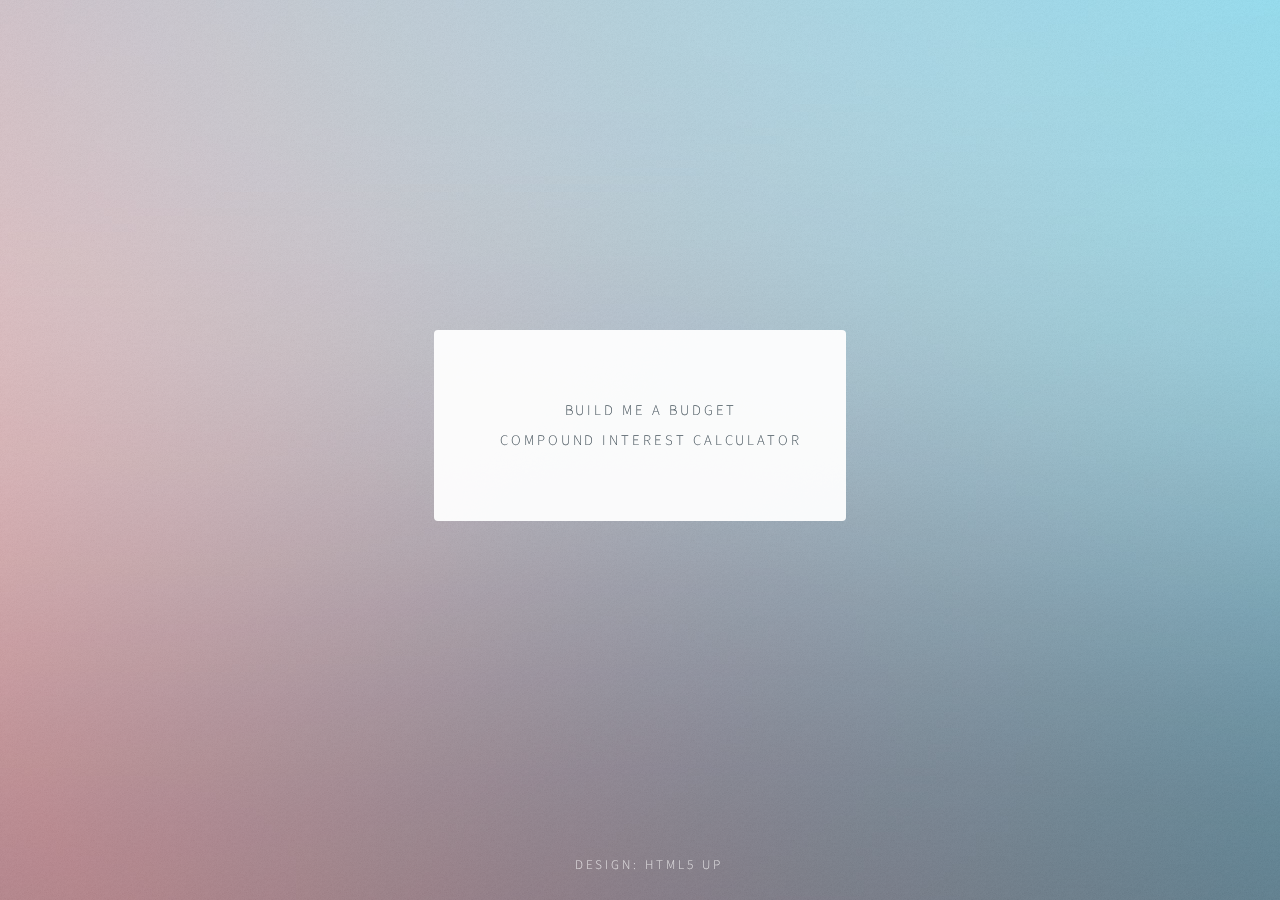
<file: index.html>
<!DOCTYPE HTML>
<!--
	Identity by HTML5 UP
	html5up.net | @n33co
	Free for personal and commercial use under the CCA 3.0 license (html5up.net/license)
-->
<html>
	<head>
		<title>Identity by HTML5 UP</title>
		<meta charset="utf-8" />
		<meta name="viewport" content="width=device-width, initial-scale=1" />
		<!--[if lte IE 8]><script src="assets/js/html5shiv.js"></script><![endif]-->
		<link rel="stylesheet" href="assets/css/main.css" />
		<!--[if lte IE 9]><link rel="stylesheet" href="assets/css/ie9.css" /><![endif]-->
		<!--[if lte IE 8]><link rel="stylesheet" href="assets/css/ie8.css" /><![endif]-->
		<noscript><link rel="stylesheet" href="assets/css/noscript.css" /></noscript>
	</head>
	<body class="is-loading">

		<!-- Wrapper -->
			<div id="wrapper">
					<section id="main">
						<footer>
							<ul style="list-style: none;">
								<li><a href="BMAB/index.html">Build Me A Budget</a></li>
								<li><a href="CIC/index.html">Compound Interest Calculator</a></li>
							</ul>
						</footer>
					</section>

					<footer id="footer">
						<ul class="copyright">
							<li>Design: <a href="http://html5up.net">HTML5 UP</a></li>
						</ul>
					</footer>

			</div>

		<!-- Scripts -->
			<!--[if lte IE 8]><script src="assets/js/respond.min.js"></script><![endif]-->
			<script>
				if ('addEventListener' in window) {
					window.addEventListener('load', function() { document.body.className = document.body.className.replace(/\bis-loading\b/, ''); });
					document.body.className += (navigator.userAgent.match(/(MSIE|rv:11\.0)/) ? ' is-ie' : '');
				}
			</script>

	</body>
</html>
</file>
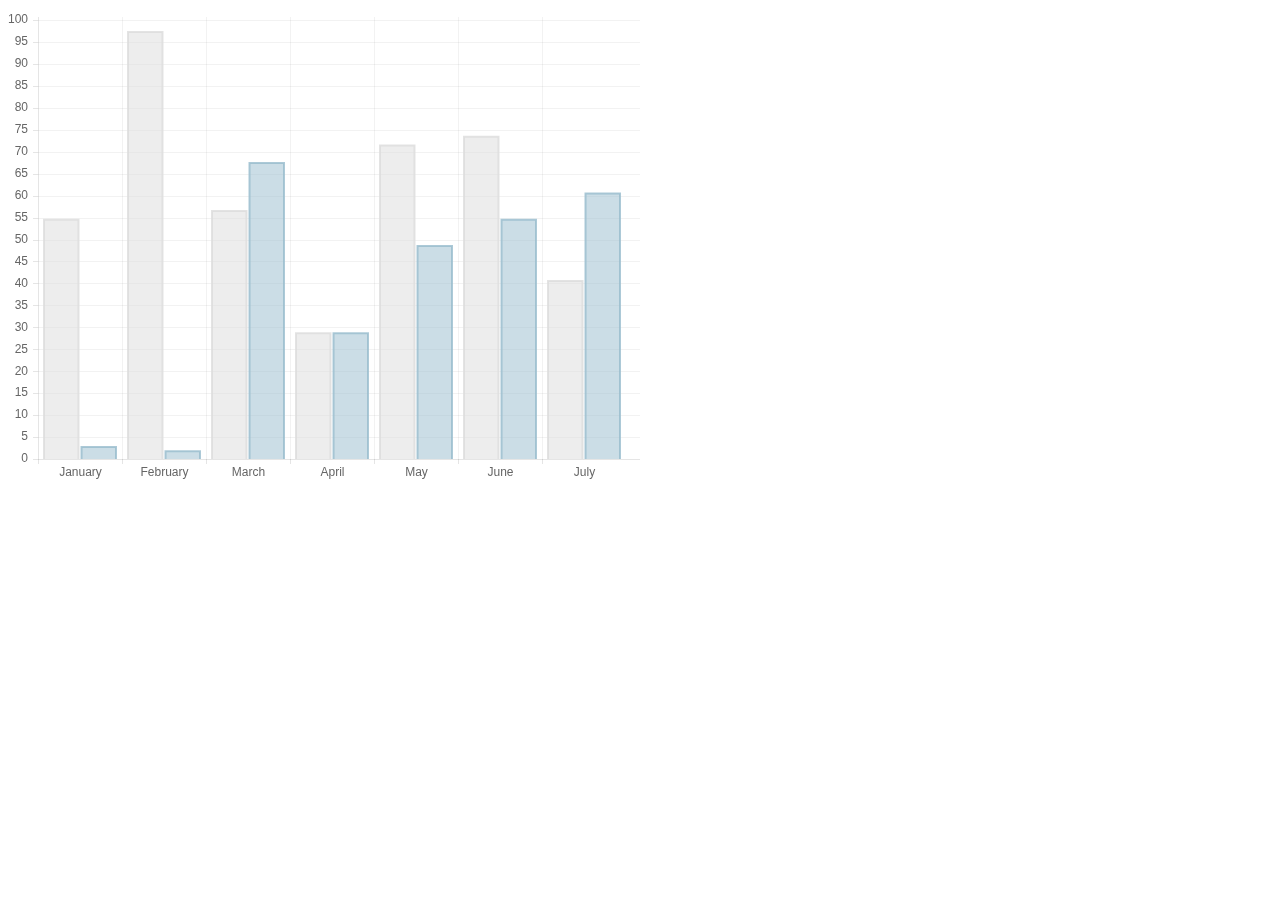
<file: BMAB/bower_components/Chart.js/samples/bar.html>
<!doctype html>
<html>
	<head>
		<title>Bar Chart</title>
		<script src="../Chart.js"></script>
	</head>
	<body>
		<div style="width: 50%">
			<canvas id="canvas" height="450" width="600"></canvas>
		</div>


	<script>
	var randomScalingFactor = function(){ return Math.round(Math.random()*100)};

	var barChartData = {
		labels : ["January","February","March","April","May","June","July"],
		datasets : [
			{
				fillColor : "rgba(220,220,220,0.5)",
				strokeColor : "rgba(220,220,220,0.8)",
				highlightFill: "rgba(220,220,220,0.75)",
				highlightStroke: "rgba(220,220,220,1)",
				data : [randomScalingFactor(),randomScalingFactor(),randomScalingFactor(),randomScalingFactor(),randomScalingFactor(),randomScalingFactor(),randomScalingFactor()]
			},
			{
				fillColor : "rgba(151,187,205,0.5)",
				strokeColor : "rgba(151,187,205,0.8)",
				highlightFill : "rgba(151,187,205,0.75)",
				highlightStroke : "rgba(151,187,205,1)",
				data : [randomScalingFactor(),randomScalingFactor(),randomScalingFactor(),randomScalingFactor(),randomScalingFactor(),randomScalingFactor(),randomScalingFactor()]
			}
		]

	}
	window.onload = function(){
		var ctx = document.getElementById("canvas").getContext("2d");
		window.myBar = new Chart(ctx).Bar(barChartData, {
			responsive : true
		});
	}

	</script>
	</body>
</html>
</file>
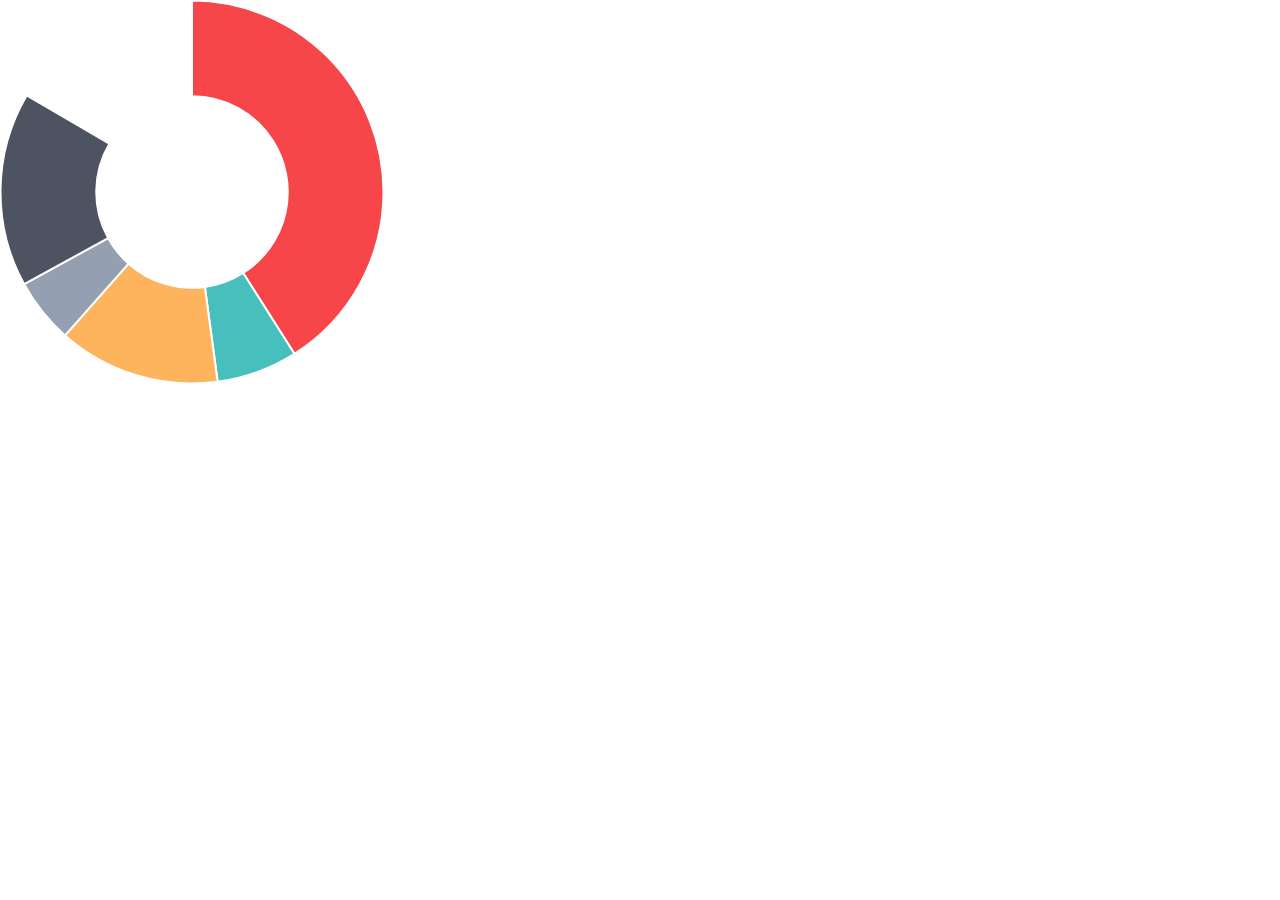
<file: BMAB/bower_components/Chart.js/samples/doughnut.html>
<!doctype html>
<html>
	<head>
		<title>Doughnut Chart</title>
		<script src="../Chart.js"></script>
		<style>
			body{
				padding: 0;
				margin: 0;
			}
			#canvas-holder{
				width:30%;
			}
		</style>
	</head>
	<body>
		<div id="canvas-holder">
			<canvas id="chart-area" width="500" height="500"/>
		</div>


	<script>

		var doughnutData = [
				{
					value: 300,
					color:"#F7464A",
					highlight: "#FF5A5E",
					label: "Red"
				},
				{
					value: 50,
					color: "#46BFBD",
					highlight: "#5AD3D1",
					label: "Green"
				},
				{
					value: 100,
					color: "#FDB45C",
					highlight: "#FFC870",
					label: "Yellow"
				},
				{
					value: 40,
					color: "#949FB1",
					highlight: "#A8B3C5",
					label: "Grey"
				},
				{
					value: 120,
					color: "#4D5360",
					highlight: "#616774",
					label: "Dark Grey"
				}

			];

			window.onload = function(){
				var ctx = document.getElementById("chart-area").getContext("2d");
				window.myDoughnut = new Chart(ctx).Doughnut(doughnutData, {responsive : true});
			};



	</script>
	</body>
</html>
</file>
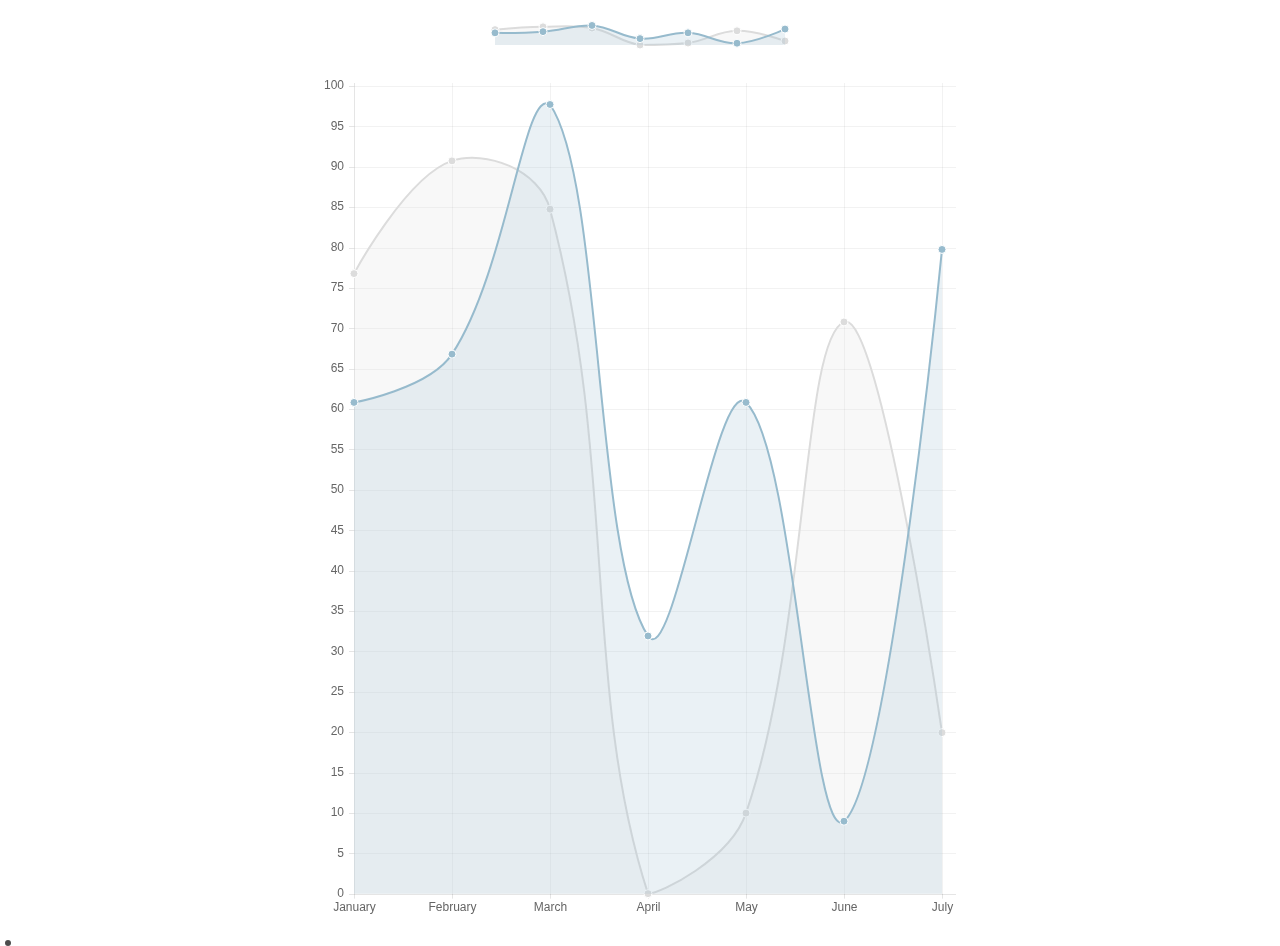
<file: BMAB/bower_components/Chart.js/samples/line-customTooltips.html>
<!doctype html>
<html>

<head>
    <title>Line Chart with Custom Tooltips</title>
    <script src="../Chart.js"></script>
    <script src="http://cdnjs.cloudflare.com/ajax/libs/jquery/2.1.3/jquery.min.js"></script>

    <style>
    #canvas-holder1 {
        width: 300px;
        margin: 20px auto;
    }
    #canvas-holder2 {
        width: 50%;
        margin: 20px 25%;
    }
    #chartjs-tooltip {
        opacity: 1;
        position: absolute;
        background: rgba(0, 0, 0, .7);
        color: white;
        padding: 3px;
        border-radius: 3px;
        -webkit-transition: all .1s ease;
        transition: all .1s ease;
        pointer-events: none;
        -webkit-transform: translate(-50%, 0);
        transform: translate(-50%, 0);
    }
   	.chartjs-tooltip-key{
   		display:inline-block;
   		width:10px;
   		height:10px;
   	}
    </style>
</head>

<body>
    <div id="canvas-holder1">
        <canvas id="chart1" width="300" height="30" />
    </div>
    <div id="canvas-holder2">
        <canvas id="chart2" width="450" height="600" />
    </div>

    <div id="chartjs-tooltip"></div>


    <script>

    Chart.defaults.global.pointHitDetectionRadius = 1;
    Chart.defaults.global.customTooltips = function(tooltip) {

        var tooltipEl = $('#chartjs-tooltip');

        if (!tooltip) {
            tooltipEl.css({
                opacity: 0
            });
            return;
        }

        tooltipEl.removeClass('above below');
        tooltipEl.addClass(tooltip.yAlign);

        var innerHtml = '';
        for (var i = tooltip.labels.length - 1; i >= 0; i--) {
        	innerHtml += [
        		'<div class="chartjs-tooltip-section">',
        		'	<span class="chartjs-tooltip-key" style="background-color:' + tooltip.legendColors[i].fill + '"></span>',
        		'	<span class="chartjs-tooltip-value">' + tooltip.labels[i] + '</span>',
        		'</div>'
        	].join('');
        }
        tooltipEl.html(innerHtml);

        tooltipEl.css({
            opacity: 1,
            left: tooltip.chart.canvas.offsetLeft + tooltip.x + 'px',
            top: tooltip.chart.canvas.offsetTop + tooltip.y + 'px',
            fontFamily: tooltip.fontFamily,
            fontSize: tooltip.fontSize,
            fontStyle: tooltip.fontStyle,
        });
    };
    var randomScalingFactor = function() {
        return Math.round(Math.random() * 100);
    };
    var lineChartData = {
        labels: ["January", "February", "March", "April", "May", "June", "July"],
        datasets: [{
            label: "My First dataset",
            fillColor: "rgba(220,220,220,0.2)",
            strokeColor: "rgba(220,220,220,1)",
            pointColor: "rgba(220,220,220,1)",
            pointStrokeColor: "#fff",
            pointHighlightFill: "#fff",
            pointHighlightStroke: "rgba(220,220,220,1)",
            data: [randomScalingFactor(), randomScalingFactor(), randomScalingFactor(), randomScalingFactor(), randomScalingFactor(), randomScalingFactor(), randomScalingFactor()]
        }, {
            label: "My Second dataset",
            fillColor: "rgba(151,187,205,0.2)",
            strokeColor: "rgba(151,187,205,1)",
            pointColor: "rgba(151,187,205,1)",
            pointStrokeColor: "#fff",
            pointHighlightFill: "#fff",
            pointHighlightStroke: "rgba(151,187,205,1)",
            data: [randomScalingFactor(), randomScalingFactor(), randomScalingFactor(), randomScalingFactor(), randomScalingFactor(), randomScalingFactor(), randomScalingFactor()]
        }]
    };

    window.onload = function() {
        var ctx1 = document.getElementById("chart1").getContext("2d");
        window.myLine = new Chart(ctx1).Line(lineChartData, {
        	showScale: false,
        	pointDot : true,
            responsive: true
        });

        var ctx2 = document.getElementById("chart2").getContext("2d");
        window.myLine = new Chart(ctx2).Line(lineChartData, {
            responsive: true
        });
    };
    </script>
</body>

</html>
</file>
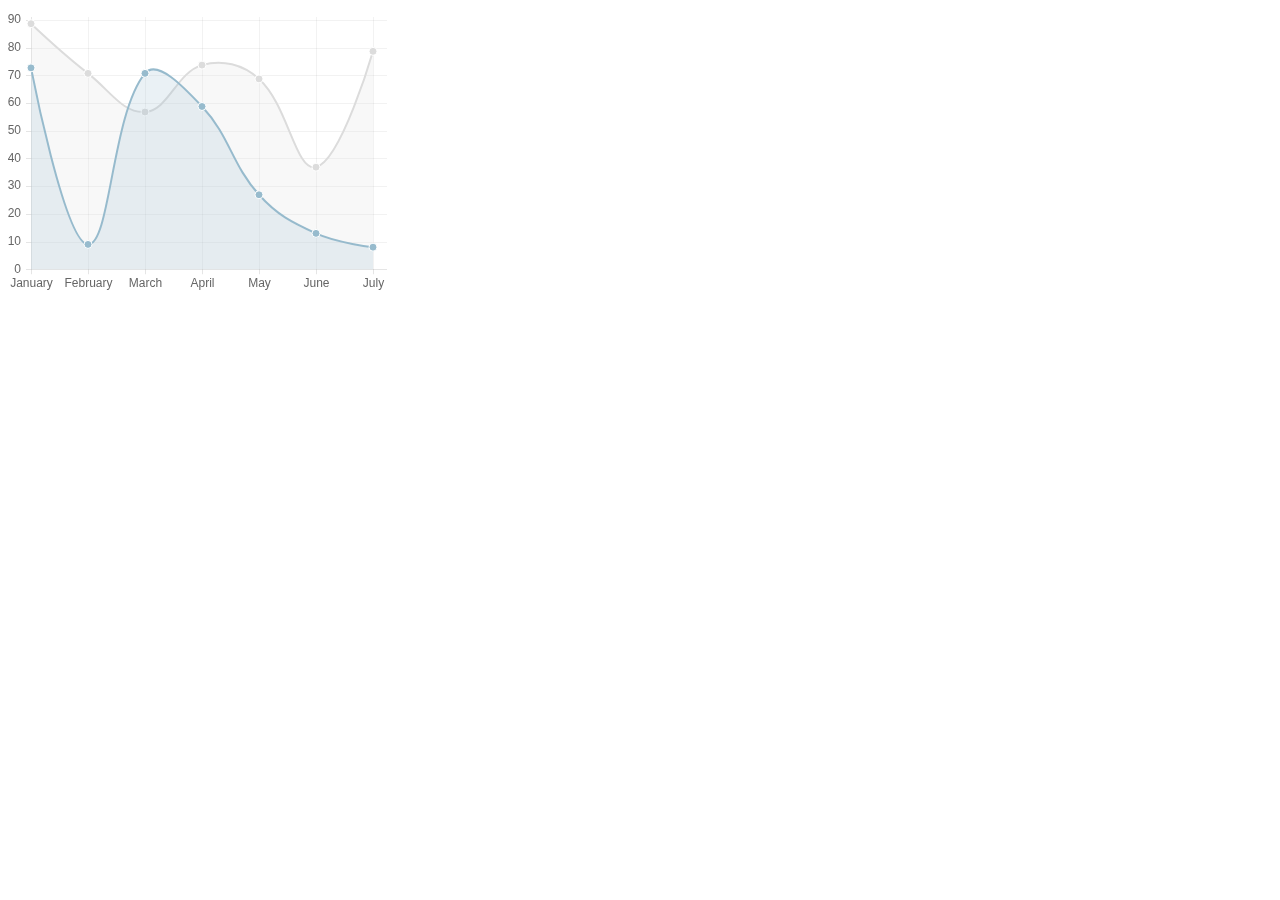
<file: BMAB/bower_components/Chart.js/samples/line.html>
<!doctype html>
<html>
	<head>
		<title>Line Chart</title>
		<script src="../Chart.js"></script>
	</head>
	<body>
		<div style="width:30%">
			<div>
				<canvas id="canvas" height="450" width="600"></canvas>
			</div>
		</div>


	<script>
		var randomScalingFactor = function(){ return Math.round(Math.random()*100)};
		var lineChartData = {
			labels : ["January","February","March","April","May","June","July"],
			datasets : [
				{
					label: "My First dataset",
					fillColor : "rgba(220,220,220,0.2)",
					strokeColor : "rgba(220,220,220,1)",
					pointColor : "rgba(220,220,220,1)",
					pointStrokeColor : "#fff",
					pointHighlightFill : "#fff",
					pointHighlightStroke : "rgba(220,220,220,1)",
					data : [randomScalingFactor(),randomScalingFactor(),randomScalingFactor(),randomScalingFactor(),randomScalingFactor(),randomScalingFactor(),randomScalingFactor()]
				},
				{
					label: "My Second dataset",
					fillColor : "rgba(151,187,205,0.2)",
					strokeColor : "rgba(151,187,205,1)",
					pointColor : "rgba(151,187,205,1)",
					pointStrokeColor : "#fff",
					pointHighlightFill : "#fff",
					pointHighlightStroke : "rgba(151,187,205,1)",
					data : [randomScalingFactor(),randomScalingFactor(),randomScalingFactor(),randomScalingFactor(),randomScalingFactor(),randomScalingFactor(),randomScalingFactor()]
				}
			]

		}

	window.onload = function(){
		var ctx = document.getElementById("canvas").getContext("2d");
		window.myLine = new Chart(ctx).Line(lineChartData, {
			responsive: true
		});
	}


	</script>
	</body>
</html>
</file>
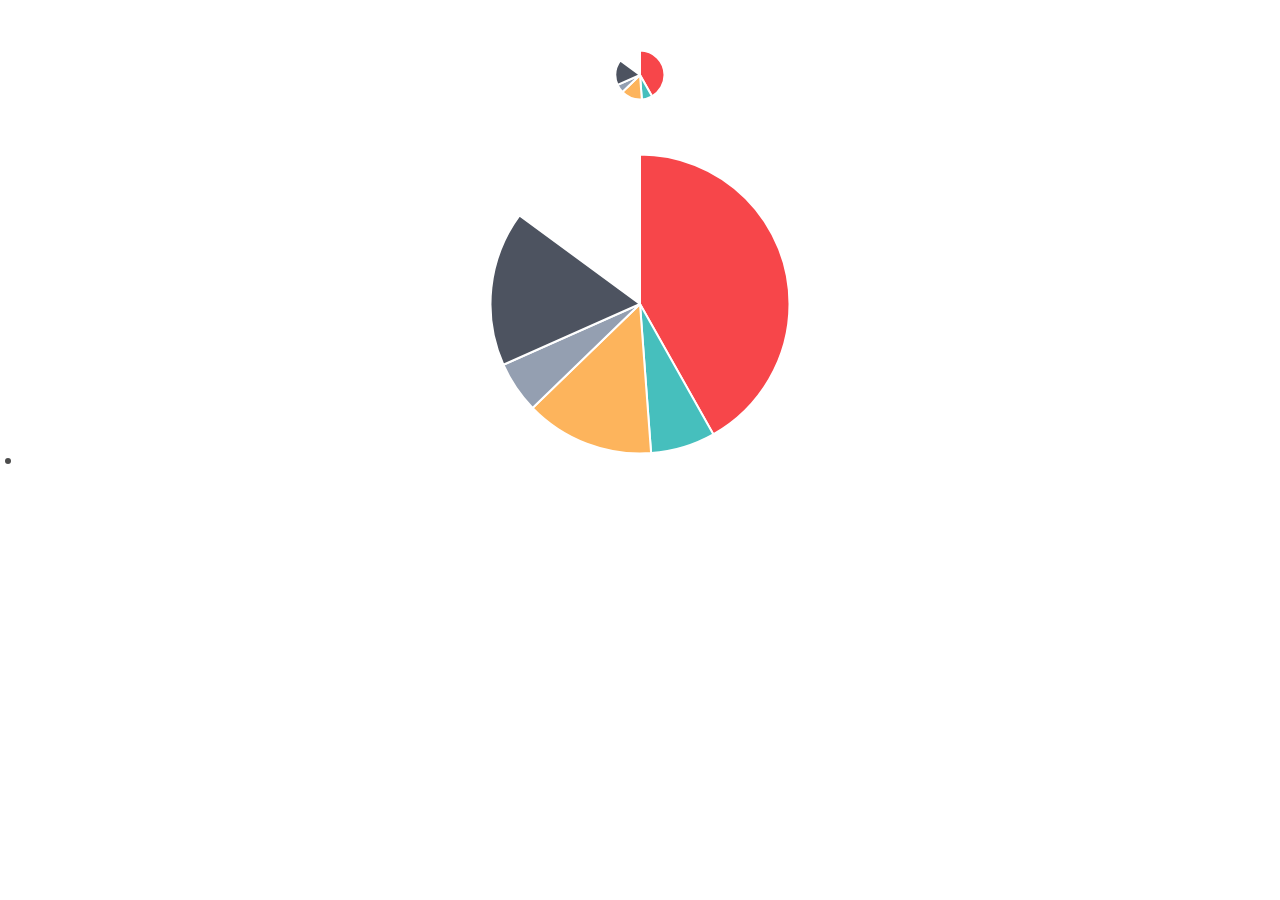
<file: BMAB/bower_components/Chart.js/samples/pie-customTooltips.html>
<!doctype html>
<html>

<head>
    <title>Pie Chart with Custom Tooltips</title>
    <script src="../Chart.js"></script>
    <script src="http://cdnjs.cloudflare.com/ajax/libs/jquery/2.1.3/jquery.min.js"></script>

    <style>
    #canvas-holder {
        width: 100%;
        margin-top: 50px;
        text-align: center;
    }
    #chartjs-tooltip {
        opacity: 1;
        position: absolute;
        background: rgba(0, 0, 0, .7);
        color: white;
        padding: 3px;
        border-radius: 3px;
        -webkit-transition: all .1s ease;
        transition: all .1s ease;
        pointer-events: none;
        -webkit-transform: translate(-50%, 0);
        transform: translate(-50%, 0);
    }
    #chartjs-tooltip.below {
        -webkit-transform: translate(-50%, 0);
        transform: translate(-50%, 0);
    }
    #chartjs-tooltip.below:before {
        border: solid;
        border-color: #111 transparent;
        border-color: rgba(0, 0, 0, .8) transparent;
        border-width: 0 8px 8px 8px;
        bottom: 1em;
        content: "";
        display: block;
        left: 50%;
        position: absolute;
        z-index: 99;
        -webkit-transform: translate(-50%, -100%);
        transform: translate(-50%, -100%);
    }
    #chartjs-tooltip.above {
        -webkit-transform: translate(-50%, -100%);
        transform: translate(-50%, -100%);
    }
    #chartjs-tooltip.above:before {
        border: solid;
        border-color: #111 transparent;
        border-color: rgba(0, 0, 0, .8) transparent;
        border-width: 8px 8px 0 8px;
        bottom: 1em;
        content: "";
        display: block;
        left: 50%;
        top: 100%;
        position: absolute;
        z-index: 99;
        -webkit-transform: translate(-50%, 0);
        transform: translate(-50%, 0);
    }
    </style>
</head>

<body>
    <div id="canvas-holder">
        <canvas id="chart-area1" width="50" height="50" />
    </div>
    <div id="canvas-holder">
        <canvas id="chart-area2" width="300" height="300" />
    </div>

    <div id="chartjs-tooltip"></div>


    <script>
    Chart.defaults.global.customTooltips = function(tooltip) {

    	// Tooltip Element
        var tooltipEl = $('#chartjs-tooltip');

        // Hide if no tooltip
        if (!tooltip) {
            tooltipEl.css({
                opacity: 0
            });
            return;
        }

        // Set caret Position
        tooltipEl.removeClass('above below');
        tooltipEl.addClass(tooltip.yAlign);

        // Set Text
        tooltipEl.html(tooltip.text);

        // Find Y Location on page
        var top;
        if (tooltip.yAlign == 'above') {
            top = tooltip.y - tooltip.caretHeight - tooltip.caretPadding;
        } else {
            top = tooltip.y + tooltip.caretHeight + tooltip.caretPadding;
        }

        // Display, position, and set styles for font
        tooltipEl.css({
            opacity: 1,
            left: tooltip.chart.canvas.offsetLeft + tooltip.x + 'px',
            top: tooltip.chart.canvas.offsetTop + top + 'px',
            fontFamily: tooltip.fontFamily,
            fontSize: tooltip.fontSize,
            fontStyle: tooltip.fontStyle,
        });
    };

    var pieData = [{
        value: 300,
        color: "#F7464A",
        highlight: "#FF5A5E",
        label: "Red"
    }, {
        value: 50,
        color: "#46BFBD",
        highlight: "#5AD3D1",
        label: "Green"
    }, {
        value: 100,
        color: "#FDB45C",
        highlight: "#FFC870",
        label: "Yellow"
    }, {
        value: 40,
        color: "#949FB1",
        highlight: "#A8B3C5",
        label: "Grey"
    }, {
        value: 120,
        color: "#4D5360",
        highlight: "#616774",
        label: "Dark Grey"
    }];

    window.onload = function() {
        var ctx1 = document.getElementById("chart-area1").getContext("2d");
        window.myPie = new Chart(ctx1).Pie(pieData);

        var ctx2 = document.getElementById("chart-area2").getContext("2d");
        window.myPie = new Chart(ctx2).Pie(pieData);
    };
    </script>
</body>

</html>
</file>
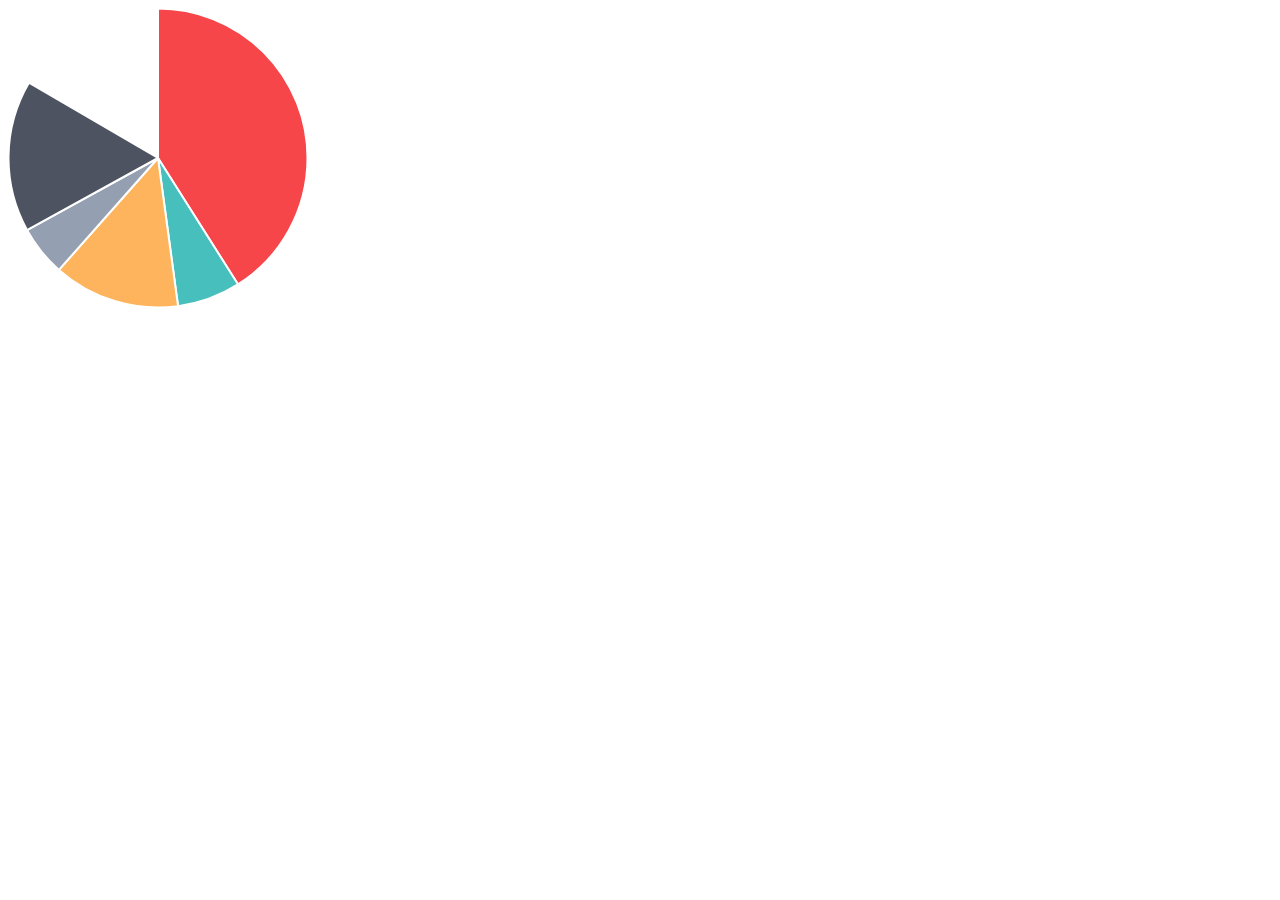
<file: BMAB/bower_components/Chart.js/samples/pie.html>
<!doctype html>
<html>
	<head>
		<title>Pie Chart</title>
		<script src="../Chart.js"></script>
	</head>
	<body>
		<div id="canvas-holder">
			<canvas id="chart-area" width="300" height="300"/>
		</div>


	<script>

		var pieData = [
				{
					value: 300,
					color:"#F7464A",
					highlight: "#FF5A5E",
					label: "Red"
				},
				{
					value: 50,
					color: "#46BFBD",
					highlight: "#5AD3D1",
					label: "Green"
				},
				{
					value: 100,
					color: "#FDB45C",
					highlight: "#FFC870",
					label: "Yellow"
				},
				{
					value: 40,
					color: "#949FB1",
					highlight: "#A8B3C5",
					label: "Grey"
				},
				{
					value: 120,
					color: "#4D5360",
					highlight: "#616774",
					label: "Dark Grey"
				}

			];

			window.onload = function(){
				var ctx = document.getElementById("chart-area").getContext("2d");
				window.myPie = new Chart(ctx).Pie(pieData);
			};



	</script>
	</body>
</html>
</file>
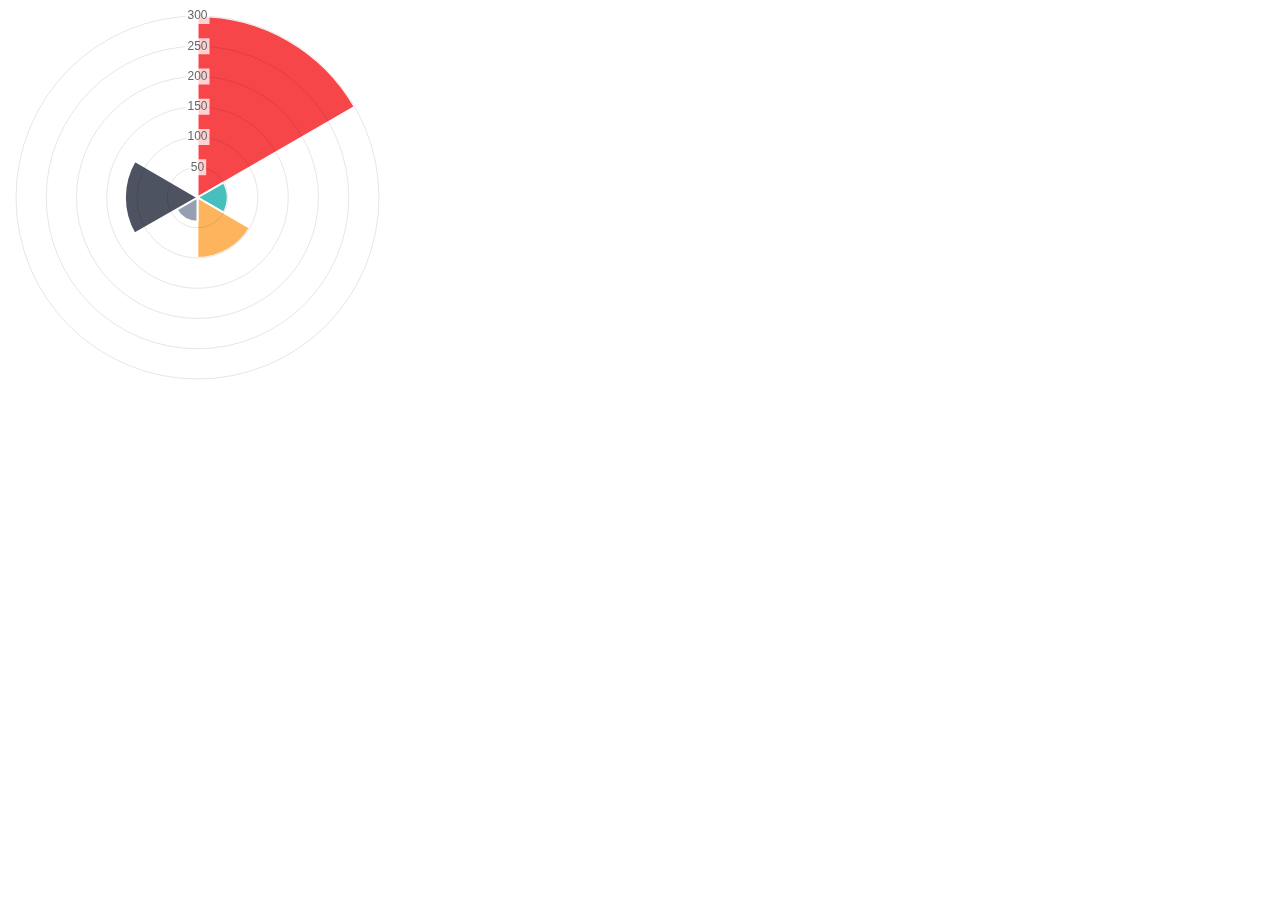
<file: BMAB/bower_components/Chart.js/samples/polar-area.html>
<!doctype html>
<html>
	<head>
		<title>Polar Area Chart</title>
		<script src="../Chart.js"></script>
	</head>
	<body>
		<div id="canvas-holder" style="width:30%">
			<canvas id="chart-area" width="300" height="300"/>
		</div>


	<script>

		var polarData = [
				{
					value: 300,
					color:"#F7464A",
					highlight: "#FF5A5E",
					label: "Red"
				},
				{
					value: 50,
					color: "#46BFBD",
					highlight: "#5AD3D1",
					label: "Green"
				},
				{
					value: 100,
					color: "#FDB45C",
					highlight: "#FFC870",
					label: "Yellow"
				},
				{
					value: 40,
					color: "#949FB1",
					highlight: "#A8B3C5",
					label: "Grey"
				},
				{
					value: 120,
					color: "#4D5360",
					highlight: "#616774",
					label: "Dark Grey"
				}

			];

			window.onload = function(){
				var ctx = document.getElementById("chart-area").getContext("2d");
				window.myPolarArea = new Chart(ctx).PolarArea(polarData, {
					responsive:true
				});
			};



	</script>
	</body>
</html>
</file>
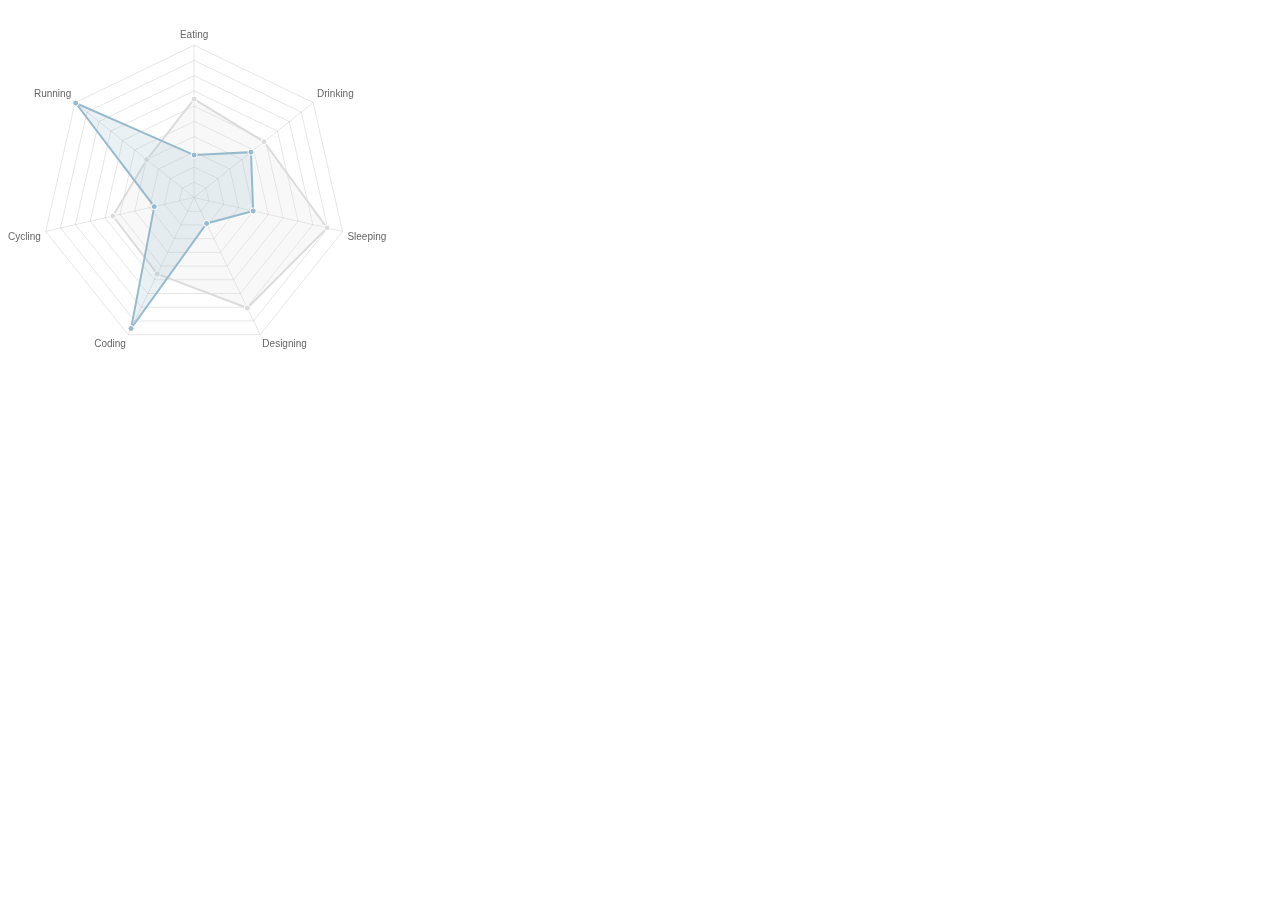
<file: BMAB/bower_components/Chart.js/samples/radar.html>
<!doctype html>
<html>
	<head>
		<title>Radar Chart</title>
		<script src="../Chart.js"></script>
		<meta name = "viewport" content = "initial-scale = 1, user-scalable = no">
		<style>
			canvas{
			}
		</style>
	</head>
	<body>
		<div style="width:30%">
			<canvas id="canvas" height="450" width="450"></canvas>
		</div>


	<script>
	var radarChartData = {
		labels: ["Eating", "Drinking", "Sleeping", "Designing", "Coding", "Cycling", "Running"],
		datasets: [
			{
				label: "My First dataset",
				fillColor: "rgba(220,220,220,0.2)",
				strokeColor: "rgba(220,220,220,1)",
				pointColor: "rgba(220,220,220,1)",
				pointStrokeColor: "#fff",
				pointHighlightFill: "#fff",
				pointHighlightStroke: "rgba(220,220,220,1)",
				data: [65,59,90,81,56,55,40]
			},
			{
				label: "My Second dataset",
				fillColor: "rgba(151,187,205,0.2)",
				strokeColor: "rgba(151,187,205,1)",
				pointColor: "rgba(151,187,205,1)",
				pointStrokeColor: "#fff",
				pointHighlightFill: "#fff",
				pointHighlightStroke: "rgba(151,187,205,1)",
				data: [28,48,40,19,96,27,100]
			}
		]
	};

	window.onload = function(){
		window.myRadar = new Chart(document.getElementById("canvas").getContext("2d")).Radar(radarChartData, {
			responsive: true
		});
	}

	</script>
	</body>
</html>
</file>
<file: assets/css/ie9.css>
/*
	Identity by HTML5 UP
	html5up.net | @n33co
	Free for personal and commercial use under the CCA 3.0 license (html5up.net/license)
*/

/* Basic */

	body {
		background-image: url("../../images/bg.jpg");
		background-repeat: no-repeat;
		background-size: cover;
		background-position: bottom center;
		background-attachment: fixed;
	}

		body:after {
			display: none;
		}

/* List */

	ul.icons li a:before {
		color: #c8cccf;
	}

	ul.icons li a:hover:before {
		color: #ff7496;
	}

/* Wrapper */

	#wrapper {
		text-align: center;
	}

/* Main */

	#main {
		display: inline-block;
	}
</file>
<file: assets/css/ie8.css>
/*
	Identity by HTML5 UP
	html5up.net | @n33co
	Free for personal and commercial use under the CCA 3.0 license (html5up.net/license)
*/

/* List */

	ul.icons li a {
		-ms-behavior: url("assets/js/PIE.htc");
	}

		ul.icons li a:before {
			text-align: center;
			font-size: 26px;
		}

/* Main */

	#main {
		-ms-behavior: url("assets/js/PIE.htc");
	}

		#main .avatar img {
			-ms-behavior: url("assets/js/PIE.htc");
		}

/* Footer */

	#footer {
		color: #fff;
	}

		#footer .copyright li {
			border-left: solid 1px #fff;
		}
</file>
<file: assets/css/noscript.css>
/*
	Identity by HTML5 UP
	html5up.net | @n33co
	Free for personal and commercial use under the CCA 3.0 license (html5up.net/license)
*/

/* Basic */

	body:after {
		display: none;
	}

/* Main */

	#main {
		-moz-transform: none !important;
		-webkit-transform: none !important;
		-ms-transform: none !important;
		transform: none !important;
		opacity: 1 !important;
	}
</file>
<file: assets/css/main.css>
@charset "UTF-8";
@import url(font-awesome.min.css);
@import url("http://fonts.googleapis.com/css?family=Source+Sans+Pro:300");

/*
	Identity by HTML5 UP
	html5up.net | @n33co
	Free for personal and commercial use under the CCA 3.0 license (html5up.net/license)
*/

/* Reset */

	html, body, div, span, applet, object, iframe, h1, h2, h3, h4, h5, h6, p, blockquote, pre, a, abbr, acronym, address, big, cite, code, del, dfn, em, img, ins, kbd, q, s, samp, small, strike, strong, sub, sup, tt, var, b, u, i, center, dl, dt, dd, ol, ul, li, fieldset, form, label, legend, table, caption, tbody, tfoot, thead, tr, th, td, article, aside, canvas, details, embed, figure, figcaption, footer, header, hgroup, menu, nav, output, ruby, section, summary, time, mark, audio, video {
		margin: 0;
		padding: 0;
		border: 0;
		font-size: 100%;
		font: inherit;
		vertical-align: baseline;
	}

	article, aside, details, figcaption, figure, footer, header, hgroup, menu, nav, section {
		display: block;
	}

	body {
		line-height: 1;
	}

	ol, ul {
		list-style: none;
	}

	blockquote, q {
		quotes: none;
	}

	blockquote:before, blockquote:after, q:before, q:after {
		content: '';
		content: none;
	}

	table {
		border-collapse: collapse;
		border-spacing: 0;
	}

	body {
		-webkit-text-size-adjust: none;
	}

/* Box Model */

	*, *:before, *:after {
		-moz-box-sizing: border-box;
		-webkit-box-sizing: border-box;
		box-sizing: border-box;
	}

/* Basic */

	@media screen and (max-width: 480px) {

		html, body {
			min-width: 320px;
		}

	}

	body.is-loading *, body.is-loading *:before, body.is-loading *:after {
		-moz-animation: none !important;
		-webkit-animation: none !important;
		-ms-animation: none !important;
		animation: none !important;
		-moz-transition: none !important;
		-webkit-transition: none !important;
		-ms-transition: none !important;
		transition: none !important;
	}

	html {
		height: 100%;
	}

	body {
		height: 100%;
		background-color: #ffffff;
		background-image: url("images/overlay.png"), -moz-linear-gradient(60deg, rgba(255, 165, 150, 0.5) 5%, rgba(0, 228, 255, 0.35)), url("../../images/bg.jpg");
		background-image: url("images/overlay.png"), -webkit-linear-gradient(60deg, rgba(255, 165, 150, 0.5) 5%, rgba(0, 228, 255, 0.35)), url("../../images/bg.jpg");
		background-image: url("images/overlay.png"), -ms-linear-gradient(60deg, rgba(255, 165, 150, 0.5) 5%, rgba(0, 228, 255, 0.35)), url("../../images/bg.jpg");
		background-image: url("images/overlay.png"), linear-gradient(60deg, rgba(255, 165, 150, 0.5) 5%, rgba(0, 228, 255, 0.35)), url("../../images/bg.jpg");
		background-repeat: repeat,			no-repeat,			no-repeat;
		background-size: 100px 100px, cover,				cover;
		background-position: top left,		center center,		bottom center;
		background-attachment: fixed,			fixed,				fixed;
	}

		body:after {
			content: '';
			display: block;
			position: fixed;
			top: 0;
			left: 0;
			width: 100%;
			height: inherit;
			opacity: 0;
			z-index: 1;
			background-color: #ffffff;
			background-image: url("images/overlay.png"), -moz-linear-gradient(60deg, rgba(255, 165, 150, 0.5) 5%, rgba(0, 228, 255, 0.35));
			background-image: url("images/overlay.png"), -webkit-linear-gradient(60deg, rgba(255, 165, 150, 0.5) 5%, rgba(0, 228, 255, 0.35));
			background-image: url("images/overlay.png"), -ms-linear-gradient(60deg, rgba(255, 165, 150, 0.5) 5%, rgba(0, 228, 255, 0.35));
			background-image: url("images/overlay.png"), linear-gradient(60deg, rgba(255, 165, 150, 0.5) 5%, rgba(0, 228, 255, 0.35));
			background-repeat: repeat,			no-repeat;
			background-size: 100px 100px, cover;
			background-position: top left,		center center;
			-moz-transition: opacity 1.75s ease-out;
			-webkit-transition: opacity 1.75s ease-out;
			-ms-transition: opacity 1.75s ease-out;
			transition: opacity 1.75s ease-out;
		}

		body.is-loading:after {
			opacity: 1;
		}

/* Type */

	body, input, select, textarea {
		color: #414f57;
		font-family: "Source Sans Pro", Helvetica, sans-serif;
		font-size: 14pt;
		font-weight: 300;
		line-height: 2;
		letter-spacing: 0.2em;
		text-transform: uppercase;
	}

		@media screen and (max-width: 1680px) {

			body, input, select, textarea {
				font-size: 11pt;
			}

		}

		@media screen and (max-width: 480px) {

			body, input, select, textarea {
				font-size: 10pt;
				line-height: 1.75;
			}

		}

	a {
		-moz-transition: color 0.2s ease, border-color 0.2s ease;
		-webkit-transition: color 0.2s ease, border-color 0.2s ease;
		-ms-transition: color 0.2s ease, border-color 0.2s ease;
		transition: color 0.2s ease, border-color 0.2s ease;
		color: inherit;
		text-decoration: none;
	}

		a:before {
			-moz-transition: color 0.2s ease, text-shadow 0.2s ease;
			-webkit-transition: color 0.2s ease, text-shadow 0.2s ease;
			-ms-transition: color 0.2s ease, text-shadow 0.2s ease;
			transition: color 0.2s ease, text-shadow 0.2s ease;
		}

		a:hover {
			color: #ff7496;
		}

	strong, b {
		color: #313f47;
	}

	em, i {
		font-style: italic;
	}

	p {
		margin: 0 0 1.5em 0;
	}

	h1, h2, h3, h4, h5, h6 {
		color: #313f47;
		line-height: 1.5;
		margin: 0 0 0.75em 0;
	}

		h1 a, h2 a, h3 a, h4 a, h5 a, h6 a {
			color: inherit;
			text-decoration: none;
		}

	h1 {
		font-size: 1.85em;
		letter-spacing: 0.22em;
		margin: 0 0 0.525em 0;
	}

	h2 {
		font-size: 1.25em;
	}

	h3 {
		font-size: 1em;
	}

	h4 {
		font-size: 1em;
	}

	h5 {
		font-size: 1em;
	}

	h6 {
		font-size: 1em;
	}

	@media screen and (max-width: 480px) {

		h1 {
			font-size: 1.65em;
		}

	}

	sub {
		font-size: 0.8em;
		position: relative;
		top: 0.5em;
	}

	sup {
		font-size: 0.8em;
		position: relative;
		top: -0.5em;
	}

	hr {
		border: 0;
		border-bottom: solid 1px #c8cccf;
		margin: 3em 0;
	}

/* Form */

	form {
		margin: 0 0 1.5em 0;
	}

		form > .field {
			margin: 0 0 1.5em 0;
		}

			form > .field > :last-child {
				margin-bottom: 0;
			}

	label {
		color: #313f47;
		display: block;
		font-size: 0.9em;
		margin: 0 0 0.75em 0;
	}

	input[type="text"],
	input[type="password"],
	input[type="email"],
	input[type="tel"],
	select,
	textarea {
		-moz-appearance: none;
		-webkit-appearance: none;
		-ms-appearance: none;
		appearance: none;
		border-radius: 4px;
		border: solid 1px #c8cccf;
		color: inherit;
		display: block;
		outline: 0;
		padding: 0 1em;
		text-decoration: none;
		width: 100%;
	}

		input[type="text"]:invalid,
		input[type="password"]:invalid,
		input[type="email"]:invalid,
		input[type="tel"]:invalid,
		select:invalid,
		textarea:invalid {
			box-shadow: none;
		}

		input[type="text"]:focus,
		input[type="password"]:focus,
		input[type="email"]:focus,
		input[type="tel"]:focus,
		select:focus,
		textarea:focus {
			border-color: #ff7496;
		}

	.select-wrapper {
		text-decoration: none;
		display: block;
		position: relative;
	}

		.select-wrapper:before {
			content: "";
			-moz-osx-font-smoothing: grayscale;
			-webkit-font-smoothing: antialiased;
			font-family: FontAwesome;
			font-style: normal;
			font-weight: normal;
			text-transform: none !important;
		}

		.select-wrapper:before {
			color: #c8cccf;
			display: block;
			height: 2.75em;
			line-height: 2.75em;
			pointer-events: none;
			position: absolute;
			right: 0;
			text-align: center;
			top: 0;
			width: 2.75em;
		}

		.select-wrapper select::-ms-expand {
			display: none;
		}

	input[type="text"],
	input[type="password"],
	input[type="email"],
	select {
		height: 2.75em;
	}

	textarea {
		padding: 0.75em 1em;
	}

	input[type="checkbox"],
	input[type="radio"] {
		-moz-appearance: none;
		-webkit-appearance: none;
		-ms-appearance: none;
		appearance: none;
		display: block;
		float: left;
		margin-right: -2em;
		opacity: 0;
		width: 1em;
		z-index: -1;
	}

		input[type="checkbox"] + label,
		input[type="radio"] + label {
			text-decoration: none;
			color: #414f57;
			cursor: pointer;
			display: inline-block;
			font-size: 1em;
			font-weight: 300;
			padding-left: 2.4em;
			padding-right: 0.75em;
			position: relative;
		}

			input[type="checkbox"] + label:before,
			input[type="radio"] + label:before {
				-moz-osx-font-smoothing: grayscale;
				-webkit-font-smoothing: antialiased;
				font-family: FontAwesome;
				font-style: normal;
				font-weight: normal;
				text-transform: none !important;
			}

			input[type="checkbox"] + label:before,
			input[type="radio"] + label:before {
				border-radius: 4px;
				border: solid 1px #c8cccf;
				content: '';
				display: inline-block;
				height: 1.65em;
				left: 0;
				line-height: 1.58125em;
				position: absolute;
				text-align: center;
				top: 0.15em;
				width: 1.65em;
			}

		input[type="checkbox"]:checked + label:before,
		input[type="radio"]:checked + label:before {
			color: #ff7496;
			content: '\f00c';
		}

		input[type="checkbox"]:focus + label:before,
		input[type="radio"]:focus + label:before {
			border-color: #ff7496;
		}

	input[type="checkbox"] + label:before {
		border-radius: 4px;
	}

	input[type="radio"] + label:before {
		border-radius: 100%;
	}

	::-webkit-input-placeholder {
		color: #616f77 !important;
		opacity: 1.0;
	}

	:-moz-placeholder {
		color: #616f77 !important;
		opacity: 1.0;
	}

	::-moz-placeholder {
		color: #616f77 !important;
		opacity: 1.0;
	}

	:-ms-input-placeholder {
		color: #616f77 !important;
		opacity: 1.0;
	}

	.formerize-placeholder {
		color: #616f77 !important;
		opacity: 1.0;
	}

/* Icon */

	.icon {
		text-decoration: none;
		position: relative;
		border-bottom: none;
	}

		.icon:before {
			-moz-osx-font-smoothing: grayscale;
			-webkit-font-smoothing: antialiased;
			font-family: FontAwesome;
			font-style: normal;
			font-weight: normal;
			text-transform: none !important;
		}

		.icon > .label {
			display: none;
		}

/* List */

	ol {
		list-style: decimal;
		margin: 0 0 1.5em 0;
		padding-left: 1.25em;
	}

		ol li {
			padding-left: 0.25em;
		}

	ul {
		list-style: disc;
		margin: 0 0 1.5em 0;
		padding-left: 1em;
	}

		ul li {
			padding-left: 0.5em;
		}

		ul.alt {
			list-style: none;
			padding-left: 0;
		}

			ul.alt li {
				border-top: solid 1px #c8cccf;
				padding: 0.5em 0;
			}

				ul.alt li:first-child {
					border-top: 0;
					padding-top: 0;
				}

		ul.icons {
			cursor: default;
			list-style: none;
			padding-left: 0;
			margin-top: -0.675em;
		}

			ul.icons li {
				display: inline-block;
				padding: 0.675em 0.5em;
			}

				ul.icons li a {
					text-decoration: none;
					position: relative;
					display: block;
					width: 3.75em;
					height: 3.75em;
					border-radius: 100%;
					border: solid 1px #c8cccf;
					line-height: 3.75em;
					overflow: hidden;
					text-align: center;
					text-indent: 3.75em;
					white-space: nowrap;
				}

					ul.icons li a:before {
						-moz-osx-font-smoothing: grayscale;
						-webkit-font-smoothing: antialiased;
						font-family: FontAwesome;
						font-style: normal;
						font-weight: normal;
						text-transform: none !important;
					}

					ul.icons li a:before {
						color: #ffffff;
						text-shadow: 1.25px 0px 0px #c8cccf, -1.25px 0px 0px #c8cccf, 0px 1.25px 0px #c8cccf, 0px -1.25px 0px #c8cccf;
					}

					ul.icons li a:hover:before {
						text-shadow: 1.25px 0px 0px #ff7496, -1.25px 0px 0px #ff7496, 0px 1.25px 0px #ff7496, 0px -1.25px 0px #ff7496;
					}

					ul.icons li a:before {
						position: absolute;
						top: 0;
						left: 0;
						width: inherit;
						height: inherit;
						font-size: 1.85rem;
						line-height: inherit;
						text-align: center;
						text-indent: 0;
					}

					ul.icons li a:hover {
						border-color: #ff7496;
					}

			@media screen and (max-width: 480px) {

				ul.icons li a:before {
					font-size: 1.5rem;
				}

			}

		ul.actions {
			cursor: default;
			list-style: none;
			padding-left: 0;
		}

			ul.actions li {
				display: inline-block;
				padding: 0 0.75em 0 0;
				vertical-align: middle;
			}

				ul.actions li:last-child {
					padding-right: 0;
				}

	dl {
		margin: 0 0 1.5em 0;
	}

		dl dt {
			display: block;
			margin: 0 0 0.75em 0;
		}

		dl dd {
			margin-left: 1.5em;
		}

/* Button */

	input[type="submit"],
	input[type="reset"],
	input[type="button"],
	button,
	.button {
		-moz-appearance: none;
		-webkit-appearance: none;
		-ms-appearance: none;
		appearance: none;
		-moz-transition: background-color 0.2s ease-in-out, border-color 0.2s ease-in-out, color 0.2s ease-in-out;
		-webkit-transition: background-color 0.2s ease-in-out, border-color 0.2s ease-in-out, color 0.2s ease-in-out;
		-ms-transition: background-color 0.2s ease-in-out, border-color 0.2s ease-in-out, color 0.2s ease-in-out;
		transition: background-color 0.2s ease-in-out, border-color 0.2s ease-in-out, color 0.2s ease-in-out;
		display: inline-block;
		height: 2.75em;
		line-height: 2.75em;
		padding: 0 1.5em;
		background-color: transparent;
		border-radius: 4px;
		border: solid 1px #c8cccf;
		color: #414f57 !important;
		cursor: pointer;
		text-align: center;
		text-decoration: none;
		white-space: nowrap;
	}

		input[type="submit"]:hover,
		input[type="reset"]:hover,
		input[type="button"]:hover,
		button:hover,
		.button:hover {
			border-color: #ff7496;
			color: #ff7496 !important;
		}

		input[type="submit"].icon,
		input[type="reset"].icon,
		input[type="button"].icon,
		button.icon,
		.button.icon {
			padding-left: 1.35em;
		}

			input[type="submit"].icon:before,
			input[type="reset"].icon:before,
			input[type="button"].icon:before,
			button.icon:before,
			.button.icon:before {
				margin-right: 0.5em;
			}

		input[type="submit"].fit,
		input[type="reset"].fit,
		input[type="button"].fit,
		button.fit,
		.button.fit {
			display: block;
			width: 100%;
			margin: 0 0 0.75em 0;
		}

		input[type="submit"].small,
		input[type="reset"].small,
		input[type="button"].small,
		button.small,
		.button.small {
			font-size: 0.8em;
		}

		input[type="submit"].big,
		input[type="reset"].big,
		input[type="button"].big,
		button.big,
		.button.big {
			font-size: 1.35em;
		}

		input[type="submit"].disabled, input[type="submit"]:disabled,
		input[type="reset"].disabled,
		input[type="reset"]:disabled,
		input[type="button"].disabled,
		input[type="button"]:disabled,
		button.disabled,
		button:disabled,
		.button.disabled,
		.button:disabled {
			-moz-pointer-events: none;
			-webkit-pointer-events: none;
			-ms-pointer-events: none;
			pointer-events: none;
			opacity: 0.5;
		}

/* Main */

	#main {
		position: relative;
		max-width: 100%;
		min-width: 27em;
		padding: 4.5em 3em 3em 3em ;
		background: #ffffff;
		border-radius: 4px;
		cursor: default;
		opacity: 0.95;
		text-align: center;
		-moz-transform-origin: 50% 50%;
		-webkit-transform-origin: 50% 50%;
		-ms-transform-origin: 50% 50%;
		transform-origin: 50% 50%;
		-moz-transform: rotateX(0deg);
		-webkit-transform: rotateX(0deg);
		-ms-transform: rotateX(0deg);
		transform: rotateX(0deg);
		-moz-transition: opacity 1s ease, -moz-transform 1s ease;
		-webkit-transition: opacity 1s ease, -webkit-transform 1s ease;
		-ms-transition: opacity 1s ease, -ms-transform 1s ease;
		transition: opacity 1s ease, transform 1s ease;
	}

		#main .avatar {
			position: relative;
			display: block;
			margin-bottom: 1.5em;
		}

			#main .avatar img {
				display: block;
				margin: 0 auto;
				border-radius: 100%;
				box-shadow: 0 0 0 1.5em #ffffff;
			}

			#main .avatar:before {
				content: '';
				display: block;
				position: absolute;
				top: 50%;
				left: -3em;
				width: calc(100% + 6em);
				height: 1px;
				z-index: -1;
				background: #c8cccf;
			}

		@media screen and (max-width: 480px) {

			#main {
				min-width: 0;
				width: 100%;
				padding: 4em 2em 2.5em 2em ;
			}

				#main .avatar:before {
					left: -2em;
					width: calc(100% + 4em);
				}

		}

		body.is-loading #main {
			opacity: 0;
			-moz-transform: rotateX(15deg);
			-webkit-transform: rotateX(15deg);
			-ms-transform: rotateX(15deg);
			transform: rotateX(15deg);
		}

/* Footer */

	#footer {
		-moz-align-self: -moz-flex-end;
		-webkit-align-self: -webkit-flex-end;
		-ms-align-self: -ms-flex-end;
		align-self: flex-end;
		width: 100%;
		padding: 1.5em 0 0 0;
		color: rgba(255, 255, 255, 0.75);
		cursor: default;
		text-align: center;
	}

		#footer .copyright {
			margin: 0;
			padding: 0;
			font-size: 0.9em;
			list-style: none;
		}

			#footer .copyright li {
				display: inline-block;
				margin: 0 0 0 0.45em;
				padding: 0 0 0 0.85em;
				border-left: solid 1px rgba(255, 255, 255, 0.5);
				line-height: 1;
			}

				#footer .copyright li:first-child {
					border-left: 0;
				}

/* Wrapper */

	#wrapper {
		display: -moz-flex;
		display: -webkit-flex;
		display: -ms-flex;
		display: flex;
		-moz-align-items: center;
		-webkit-align-items: center;
		-ms-align-items: center;
		align-items: center;
		-moz-justify-content: space-between;
		-webkit-justify-content: space-between;
		-ms-justify-content: space-between;
		justify-content: space-between;
		-moz-flex-direction: column;
		-webkit-flex-direction: column;
		-ms-flex-direction: column;
		flex-direction: column;
		-moz-perspective: 1000px;
		-webkit-perspective: 1000px;
		-ms-perspective: 1000px;
		perspective: 1000px;
		position: relative;
		min-height: 100%;
		padding: 1.5em;
		z-index: 2;
	}

		#wrapper > * {
			z-index: 1;
		}

		#wrapper:before {
			content: '';
			display: block;
		}

		@media screen and (max-width: 360px) {

			#wrapper {
				padding: 0.75em;
			}

		}

		body.is-ie #wrapper {
			height: 100%;
		}
</file>
